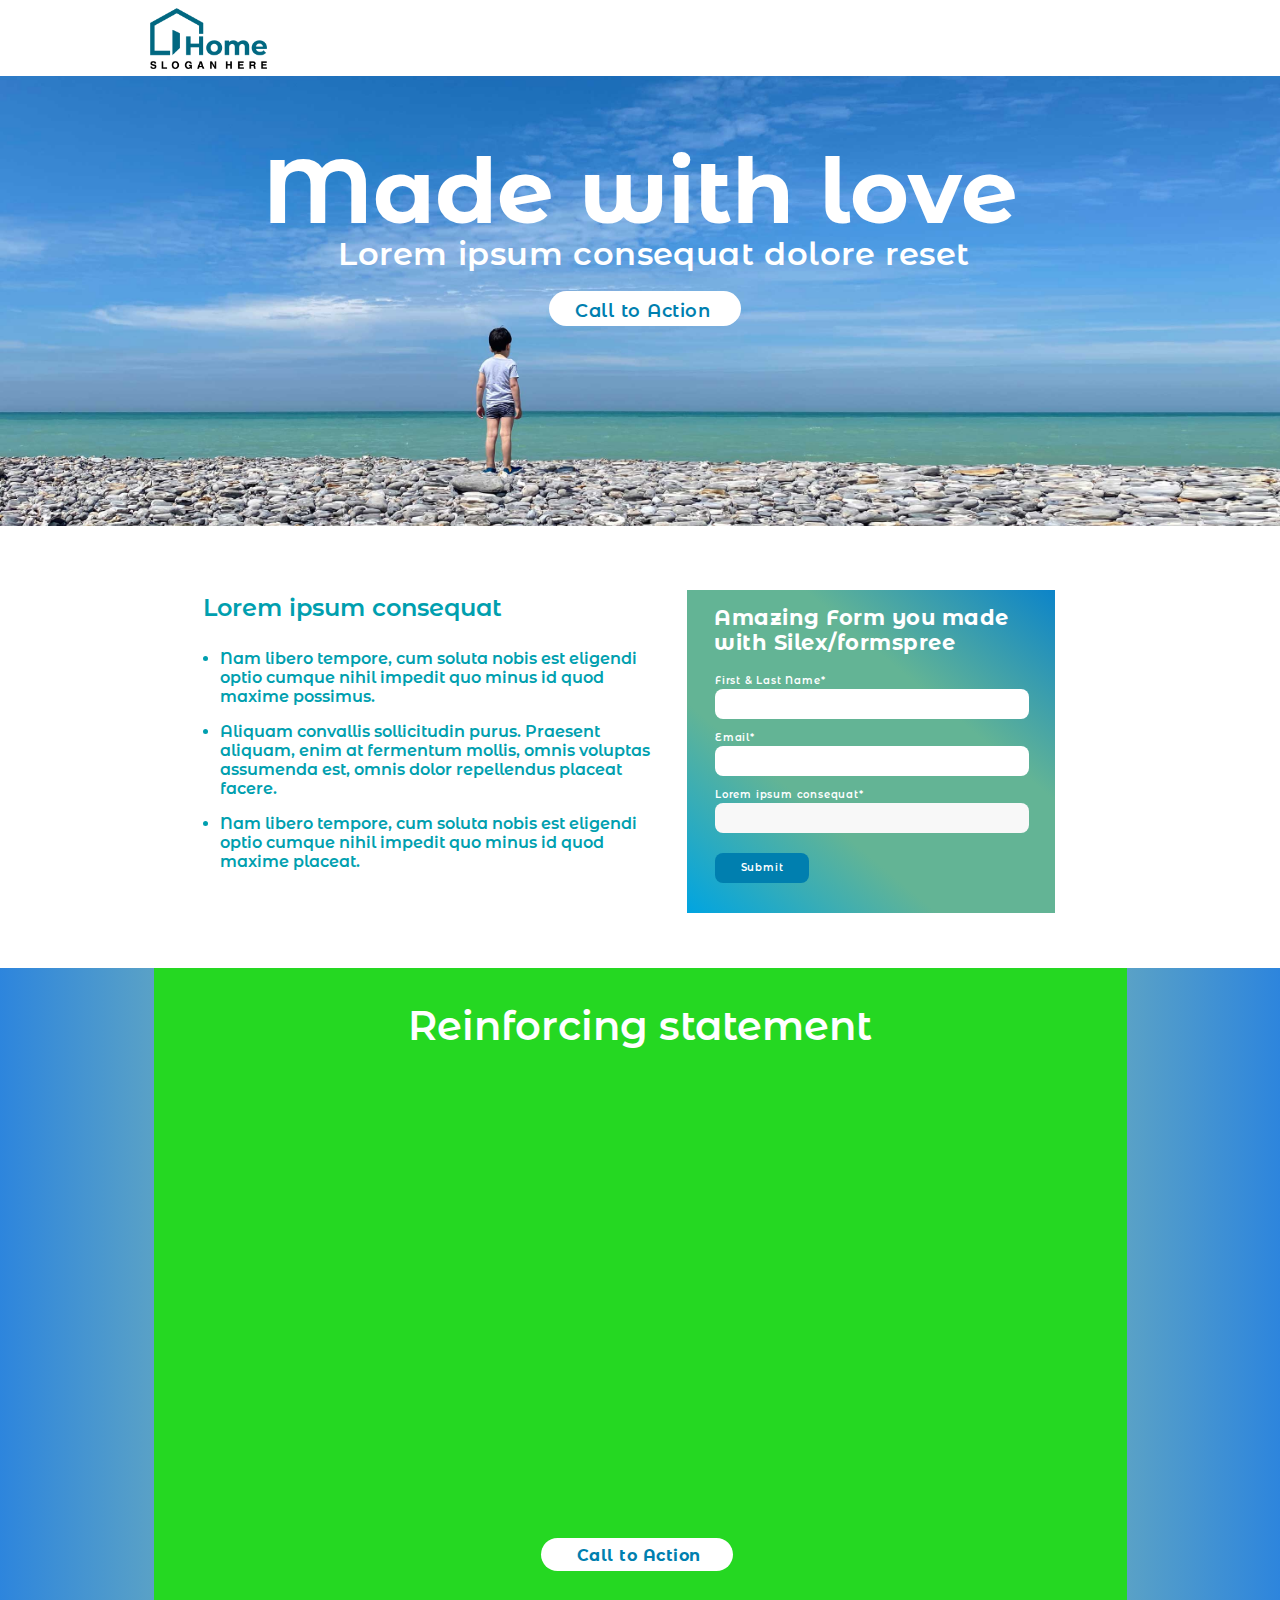
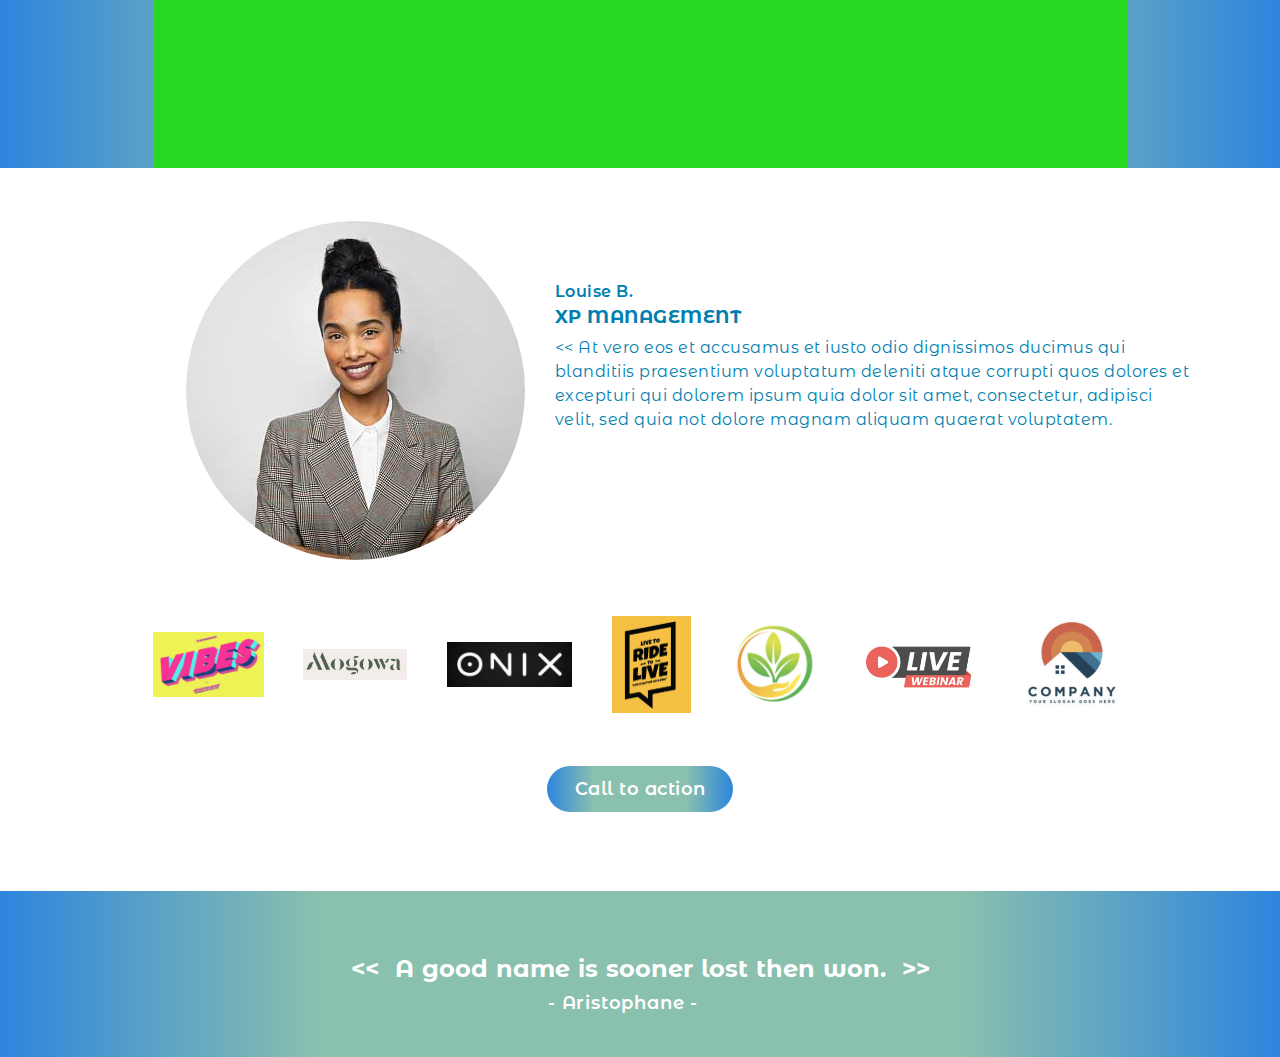
<file: index.html>
<!doctype html><html class="" lang=""><head>
    <meta charset="UTF-8">
    <!-- generator meta tag -->
    <!-- leave this for stats and Silex version check -->
    <meta name="generator" content="Silex v2.2.12">
    <!-- End of generator meta tag -->
    <script type="text/javascript" src="js/jquery.js"></script>
    
    
    <script type="text/javascript" src="js/front-end.js"></script>
    <link rel="stylesheet" href="css/normalize.css">
    <link rel="stylesheet" href="css/front-end.css">

    
    <script type="text/javascript" class="silex-script"></script>
    
    <title> - Page 1</title>
    

    
<meta name="viewport" content="width=device-width, initial-scale=1"><link href="https://fonts.googleapis.com/css?family=Roboto" rel="stylesheet" class="silex-custom-font"><link href="https://fonts.googleapis.com/css2?family=Montserrat+Alternates:wght@400;700;800&amp;display=swap%27" rel="stylesheet" class="silex-custom-font"><script src="js/script.js" type="text/javascript"></script><link href="css/styles.css" rel="stylesheet" type="text/css"><style>body { opacity: 0; transition: .25s opacity ease; }</style></head>

<body class="body-initial all-style enable-mobile prevent-resizable prevent-selectable editable-style silex-runtime silex-published" data-silex-type="container-element" style="" data-current-page="page-page-1">
    









    
    
    
















<div data-silex-type="container-element" class="editable-style section-element silex-id-1630922409853-3 page-page-1 paged-element paged-element-visible"><div data-silex-type="container-element" class="editable-style container-element silex-id-1630922409867-4 silex-element-content prevent-draggable white-background website-width" style=""><div data-silex-type="image-element" class="editable-style image-element silex-id-1630922369936-2 page-page-1 paged-element paged-element-visible" style=""><img src="assets/logo.png"></div></div></div><section data-silex-type="container-element" class="container-element editable-style silex-id-1478366444112-1 section-element prevent-resizable" style="">
        <div data-silex-type="container-element" class="editable-style silex-element-content silex-id-1478366444112-0 container-element style-hero_h3 website-width" style=""><div data-silex-type="text-element" class="editable-style text-element silex-id-1631022309665-0 page-page-1 paged-element style-h1_style paged-element-visible" style=""><div class="silex-element-content normal"><h1>Made with love<br></h1><span class="_wysihtml-temp-caret-fix" style="position: absolute; display: block; min-width: 1px; z-index: 99999;">﻿</span></div></div><a href="https://www.google.com" data-silex-type="container-element" class="editable-style container-element silex-id-1631046231509-5 style-buttons_white" style=""><div data-silex-type="text-element" class="editable-style text-element silex-id-1631046231509-6 style-cat_text" style=""><div class="silex-element-content normal"><h3>Call to Action</h3><span class="_wysihtml-temp-caret-fix" style="position: absolute; display: block; min-width: 1px; z-index: 99999;">﻿</span></div></div></a><div data-silex-type="text-element" class="editable-style text-element silex-id-1631024655869-7 page-page-1 paged-element style-hero_h3 paged-element-visible" style=""><div class="silex-element-content normal"><h3>Lorem ipsum consequat dolore reset</h3><span class="_wysihtml-temp-caret-fix" style="position: absolute; display: block; min-width: 1px; z-index: 99999;">﻿</span></div></div></div>
    </section><div data-silex-type="container-element" class="editable-style section-element silex-id-1630930488343-5 page-page-1 paged-element style-h1_style paged-element-visible" style=""><div data-silex-type="container-element" class="editable-style container-element silex-id-1630930488344-6 silex-element-content prevent-draggable style-list_area whiwhite-background website-width" style=""><div data-silex-type="container-element" class="editable-style container-element silex-id-1631047707427-1" style=""><div data-silex-type="container-element" class="editable-style container-element silex-id-1630930579524-8 style-list_area page-page-1 paged-element paged-element-visible" style=""><div data-silex-type="text-element" class="editable-style text-element silex-id-1630930509609-7 page-page-1 paged-element style-list_area paged-element-visible" style=""><div class="silex-element-content normal"><h2>Lorem ipsum consequat</h2><span class="_wysihtml-temp-caret-fix" style="position: absolute; display: block; min-width: 1px; z-index: 99999;">﻿</span></div></div><div data-silex-type="text-element" class="editable-style text-element silex-id-1630930608836-9 page-page-1 paged-element style-list_area paged-element-visible" style=""><div class="silex-element-content normal"><ul><li><p>Nam libero tempore, cum soluta nobis est eligendi optio cumque nihil impedit quo minus id quod maxime possimus.<br></p></li><li><p>


Aliquam convallis sollicitudin purus. Praesent aliquam, enim at fermentum mollis, omnis voluptas assumenda est, omnis dolor repellendus  placeat facere. </p></li><li><p>Nam libero tempore, cum soluta nobis est eligendi optio cumque nihil impedit quo minus id quod maxime placeat.<br></p></li></ul><span class="_wysihtml-temp-caret-fix" style="position: absolute; display: block; min-width: 1px; z-index: 99999;">﻿</span></div></div></div><div data-silex-type="container-element" class="editable-style container-element silex-id-1631087263357-0" style=""><div data-silex-type="container-element" class="editable-style container-element silex-id-1630932038156-13 page-page-1 paged-element style-formu background-formu paged-element-visible" style=""><div data-silex-type="text-element" class="editable-style text-element silex-id-1630933216403-14 style-form_texth3" style=""><div class="silex-element-content normal"><h3>Amazing Form you made with Silex/formspree</h3></div></div><div data-silex-type="html-element" class="editable-style html-element silex-id-1630931106671-11 silex-component-form silex-use-height-not-minheight silex-element-content-full-height form" style=""><div class="silex-element-content"><form id="id_1631867306967_291" action="https://formspree.io/your@email.com" method="POST">
  
  <div>
    <label for="field1">First &amp; Last Name*</label>
    <input type="text" required="" id="field1" name="field1" placeholder="">
  </div>
  
  
  <div>
    <label for="field2">Email*</label>
    <input type="text" required="" id="field2" name="field2" placeholder="">
  </div>
  
  
  <div class="fill-vertical">
    <label for="field3">Lorem ipsum consequat*</label>
    <textarea required="" id="field3" name="field3" placeholder=""></textarea>
  </div>
  
  <input type="submit" value="Submit">
</form>
<style>#id_1631867306967_291 input[type=text], select {width: 100%; padding: 12px 20px; margin: 8px 0; display: inline-block; border: 1px solid #ccc; border-radius: 3px; box-sizing: border-box;}#id_1631867306967_291 input[type=submit] {width: 100%; background-color: #007faf; color: #FFFFFF; padding: 14px 20px; margin: 8px 0; border: 1px solid #007faf; border-radius: 3px; cursor: pointer;}#id_1631867306967_291 label {color: #ffffff;}#id_1631867306967_291 .fill-vertical {flex: 1 1 auto; display: flex; flex-direction: column;}#id_1631867306967_291 .fill-vertical textarea {flex: 1 1 auto; width: 100%; height: 150px; padding: 12px 20px; box-sizing: border-box; border: 2px solid #ccc; border-radius: 3px; background-color: #f8f8f8; font-size: 16px; resize: none;}#id_1631867306967_291 {border-radius: 3px; display: flex; flex-direction: column; justify-content: space-between; height: 100%;}</style>

</div></div></div></div></div></div></div><div data-silex-type="container-element" class="editable-style section-element silex-id-1630937748851-1 page-page-1 paged-element paged-element-visible"><div data-silex-type="container-element" class="editable-style container-element silex-id-1630937748852-2 silex-element-content website-width prevent-draggable" style=""><div data-silex-type="container-element" class="editable-style container-element silex-id-1630937478313-0 page-page-1 paged-element style-gradient_background backgr-text paged-element-visible" style=""><div data-silex-type="text-element" class="editable-style text-element silex-id-1630941288842-15 page-page-1 paged-element style-reinf_section paged-element-visible" style=""><div class="silex-element-content normal"><h2>Reinforcing statement</h2><span class="_wysihtml-temp-caret-fix" style="position: absolute; display: block; min-width: 1px; z-index: 99999;">﻿</span></div></div><div data-silex-type="container-element" class="editable-style container-element silex-id-1630941015164-11" style=""></div><div data-silex-type="container-element" class="editable-style container-element silex-id-1630940598446-7 style-buttons_white" style=""><div data-silex-type="text-element" class="editable-style text-element silex-id-1630940598446-8 style-cat_text" style=""><div class="silex-element-content normal"><p><b>Call to Action</b></p></div></div></div></div></div></div><section data-silex-type="container-element" class="container-element editable-style silex-id-1474394621033-3 section-element prevent-resizable" style="">
        <div data-silex-type="container-element" class="editable-style silex-element-content silex-id-1474394621032-2 container-element selected website-width style-reinf_section" style=""><div data-silex-type="container-element" class="editable-style container-element silex-id-1631098722686-0 page-page-1 paged-element style-testemonial paged-element-visible" style=""><div data-silex-type="image-element" class="editable-style image-element silex-id-1630942599759-23 page-page-1 paged-element paged-element-visible" style=""><img src="assets/portrait-carre.jpg"></div><div data-silex-type="container-element" class="editable-style container-element silex-id-1631096001984-6 page-page-1 paged-element style-testemonial paged-element-visible" style=""><div data-silex-type="text-element" class="editable-style text-element silex-id-1630938041440-4 style-testemonial_nom" style=""><div class="silex-element-content normal"><h3>Louise B.</h3><span class="_wysihtml-temp-caret-fix" style="position: absolute; display: block; min-width: 1px; z-index: 99999;">﻿</span></div></div><div data-silex-type="text-element" class="editable-style text-element silex-id-1630942713450-24 page-page-1 paged-element style-testemonial paged-element-visible" style=""><div class="silex-element-content normal"><h3><b>XP Management</b></h3></div></div><div data-silex-type="text-element" class="editable-style text-element silex-id-1630942791419-25 page-page-1 paged-element style-testemonial paged-element-visible" style=""><div class="silex-element-content normal"><p>&lt;&lt; At vero eos et accusamus et iusto odio dignissimos ducimus qui blanditiis praesentium voluptatum deleniti atque corrupti quos dolores et excepturi qui dolorem ipsum quia dolor sit amet, consectetur, adipisci velit, sed quia not dolore magnam aliquam quaerat voluptatem.</p>


</div></div></div></div><div data-silex-type="container-element" class="editable-style container-element silex-id-1630943027383-28 page-page-1 paged-element paged-element-visible" style=""><div data-silex-type="image-element" class="editable-style image-element silex-id-1630943040851-29" style=""><img src="assets/logo2.png"></div><div data-silex-type="image-element" class="editable-style image-element silex-id-1630943105101-30 page-page-1 paged-element paged-element-visible" style=""><img src="assets/logo3.png"></div><div data-silex-type="image-element" class="editable-style image-element silex-id-1630943147219-31 page-page-1 paged-element paged-element-visible" style=""><img src="assets/logo4.png"></div><div data-silex-type="image-element" class="editable-style image-element silex-id-1630943175356-32 page-page-1 paged-element paged-element-visible" style=""><img src="assets/logo5.png"></div><div data-silex-type="image-element" class="editable-style image-element silex-id-1630943260615-33 page-page-1 paged-element paged-element-visible" style=""><img src="assets/logo6.png"></div><div data-silex-type="image-element" class="editable-style image-element silex-id-1631099188231-2" style=""><img src="assets/logo7.png"></div><div data-silex-type="image-element" class="editable-style image-element silex-id-1630943279129-34 page-page-1 paged-element paged-element-visible" style=""><img src="assets/logo8.png"></div></div><div data-silex-type="container-element" class="editable-style container-element silex-id-1630944022514-37 page-page-1 paged-element backgr-text style-cat-gradient_text paged-element-visible" style=""><div data-silex-type="text-element" class="editable-style text-element silex-id-1631104339450-3 page-page-1 paged-element style-cat-gradient_text paged-element-visible" style=""><div class="silex-element-content normal"><h3>Call to action</h3></div></div></div></div>
    </section><section data-silex-type="container-element" class="container-element editable-style silex-id-1478366450713-3 section-element prevent-resizable" style="">
        <div data-silex-type="container-element" class="editable-style silex-element-content silex-id-1478366450713-2 container-element website-width" style="">

            
        <div data-silex-type="container-element" class="editable-style container-element silex-id-1630937973166-3 page-page-1 paged-element style-gradient_background backgr-text paged-element-visible" style=""><div data-silex-type="text-element" class="editable-style text-element silex-id-1630938091842-5 page-page-1 paged-element style-footer paged-element-visible" style=""><div class="silex-element-content normal"><h2>&lt;&lt;&nbsp; A good name is sooner lost then won.&nbsp; &gt;&gt;</h2><span class="_wysihtml-temp-caret-fix" style="position: absolute; display: block; min-width: 1px; z-index: 99999;">﻿</span></div></div><div data-silex-type="text-element" class="editable-style text-element silex-id-1630938368811-6 page-page-1 paged-element style-footer paged-element-visible" style=""><div class="silex-element-content normal"><h3>- Aristophane -</h3></div></div></div></div>
    </section></body></html>
</file>
<file: css/front-end.css>
/**
 * This file holds the styles of websites while editing
 */

body {
  min-height: 100vh;
  min-width: 98vw; /* remove approx size of vertical scroll bar */
}

/* prevent-auto-z-index is to let the components handle their z-index */
.section-element > .silex-element-content > *:not(.prevent-auto-z-index):not(.fixed) {
  /* put the elements of a section on top of sections bellow */
  z-index: 10;
}
/* workaround a bug of the 2.11 version (front end) */
/* sections used to hava margin-top: -1; which can not be edited in the UI */
.editable-style.section-element {
  margin-top: 0;
}
/****************************************************/
.website-width {
  width: 960px;
}
.paged-element-hidden {
  display: none;
}
/* resize */
.editable-style.image-element img {
  border-radius: inherit; /* this is to follow the element's radius */
	width: 100%;
	height: 100%;
}
/*
 .image-element > .silex-element-content {
	overflow: hidden;
}
*/
.html-element .silex-element-content {
  /* enable HTML content to have style="min-height: inherit;" */
  /* removed because it makes components buggy, add it to silex if you need to
  position: absolute;
  min-height: inherit;
  width: 100%; /* needed by slideshow components and probably others */
  /*
  height: 100%; /* needed by slideshow kreview and probably others */
}
/* wysihtml text editor styles */
.wysiwyg-float-left {
  float: left;
  margin: 0 8px 8px 0;
}
.wysiwyg-float-right {
  float: right;
  margin: 0 0 8px 8px;
}
/* Remove dots surrounding links in Firefox
    because of normalize.css */
a:focus{ outline: none;}

body .editable-style[data-silex-href] {
  cursor: pointer;
}
body.enable-mobile .editable-style.hide-on-desktop {
  display: none;
}
/* only outside the editor */
/* needs to be more qualified than body.enable-mobile .editable-style:not(.prevent-mobile-style) */
body.silex-runtime.body-initial .fixed {
  position: absolute;
  z-index: 20;
}
/* Mobile styles */
@media (max-width:480px) {
  /* needs to be more qualified than body.enable-mobile .editable-style:not(.prevent-mobile-style) */
  body.silex-runtime.body-initial .fixed {
    /* on mobile (chrome, this is needed to be on top of other content) */
    position: relative;
  }

  /* hide horizontal scroll bar which appears because of residual values in css
  html {
    overflow-x: hidden;
  }
  */
  body {
    position: initial; /* used to be absolute but now only in editor (editable.css), when position is absolute the body has the size of its content */
  }
  /* mobile mode */
  body.enable-mobile .editable-style:not(.prevent-mobile-style),
  body.enable-mobile .background.background-initial {
    position: static;
    top: auto;
    left: auto;
    max-width: 100%;
    min-width: auto; /* this is to remove sections min-width, since section min-width is set to the witdh of its content in Element::setStyle() */
    margin-left: auto;
    margin-right: auto;
  }
  body.enable-mobile .editable-style.container-element {
    padding: 10px; /* leave space between a container and its content */
  }
  body.enable-mobile .editable-style.section-element {
    padding: 0;
  }
  body.enable-mobile .editable-style.section-element > .silex-element-content {
    padding: 10px 0; /* leave space between a container and its content */
  }
  body.enable-mobile.silex-resizing .editable-style:not(.prevent-mobile-style) {
    max-width: unset; /* while dragging let the user size the elements freely */
  }
  body.enable-mobile .image-element.editable-style:not(.prevent-mobile-style) {
    position: relative;
  }
  body.enable-mobile .editable-style.section-element {
    max-width: 100%; /* section bg should be 100% width because user do not need to grab the side and resize */
    padding: 0;
    margin: 0;
  }
  body.enable-mobile .container-element:not(.paged-element-hidden) {
    display: flex;
    align-items: center;
    justify-content: space-around;
    flex-wrap: wrap;
  }
  /* but still hide paged elements or desktop only elements */
  body.enable-mobile .editable-style.hide-on-mobile {
    display: none;
  }
  body.enable-mobile .editable-style.hide-on-desktop:not(.paged-element-hidden) {
    display: initial;
  }
  body.silex-runtime.enable-mobile .background.background-initial {
    max-width: 100%;
  }
}

/* only outside the editor */
/* needs to be more qualified than body.enable-mobile .editable-style:not(.prevent-mobile-style) */
body.silex-runtime.body-initial .fixed {
  position: absolute;
  z-index: 20;
}
/* Mobile styles */
@media (max-width:480px) {
  /* needs to be more qualified than body.enable-mobile .editable-style:not(.prevent-mobile-style) */
  body.silex-runtime.body-initial .fixed {
    /* on mobile (chrome, this is needed to be on top of other content) */
    position: relative;
  }
}

/**
 * prodotype components
 */
.silex-element-content-full-height .silex-element-content {
  height: 100%;
}
silex-template,
.prodotype-preview {
  display: none;
}
.prodotype-runtime,
.prodotype-runtime-strict {
  display: none;
}
.prodotype-published {
  display: none;
}
body.silex-editor .prodotype-preview {
  display: block;
}
body.silex-runtime .prodotype-runtime,
body.silex-runtime .prodotype-runtime-strict {
  display: block;
}
body.silex-published .prodotype-published {
  display: block;
}
body.silex-publish .prodotype-runtime-strict {
  display: none;
}
.prodotype-force-size {
  position: absolute;
  width: 100%;
  height: 100%;
}
.silex-component-button button {
  width: 100%;
}
/* full-width component*/
div.editable-style.full-width-section {
  min-height: 100px;
}

div.editable-style.full-width-section>.editable-style {
  position: static;
  min-width: 100%;
}

div.editable-style.full-width-section>.editable-style.silex-element-content {
  display: none;
}
</file>
<file: css/styles.css>
.background-formu {background-image: linear-gradient( 40deg, #00a4e1, #63b495, #63b495, #0c84c9 ); font-family: 'Montserrat Alternates', sans-serif;}.form {font-size: 10px; font-weight: 600; letter-spacing: 0.8px;}#field2, #field1 ,#field3, input[type=submit] {border: none !important; border-radius: 8px !important; height: 30px !important;}#field1, #field2, #field3 {margin: 2px 0 12px !important;}input[type=submit] {width: 30% !important; font-weight: 600; letter-spacing: 0.8px; padding-top: 8px !important;}.backgr-text {background-image: linear-gradient( 90deg, #2d85dd, #8ac0ae,#8ac0ae, #8ac0ae, #2d85dd );}
.body-initial {background-color: rgba(255,255,255,1); position: static;}.silex-id-1478366444112-1 {background-color: transparent; position: static; margin-top: -1px;}.silex-id-1478366444112-0 {background-color: rgba(255,255,255,1); min-height: 450px; position: relative; margin-left: auto; margin-right: auto; display: flex; flex-direction: column; flex-wrap: wrap; justify-content: normal; background-image: url(../assets/hero2.jpg); background-position: center center; background-repeat: no-repeat; background-size: cover; align-items: center;}.silex-id-1474394621033-3 {position: static; margin-top: -1px;}.silex-id-1474394621032-2 {background-color: transparent; min-height: 723px; position: relative; margin-left: auto; margin-right: auto; display: flex; flex-direction: column; flex-wrap: nowrap; align-items: center; justify-content: normal;}.silex-id-1478366450713-3 {background-color: transparent; position: static; margin-top: -1px;}.silex-id-1478366450713-2 {background-color: transparent; min-height: 166px; position: relative; margin-left: auto; margin-right: auto;}.silex-id-1630922369936-2 {width: 117px; height: 61px; position: static; margin-left: 150px;}.silex-id-1630922409853-3 {position: static;}.silex-id-1630922409867-4 {min-height: 76px; background-color: rgb(255, 255, 255); position: relative; margin-left: auto; margin-right: auto; display: flex; align-items: center;}.silex-id-1630922584533-6 {width: 1280px; min-height: 300px; background-color: rgba(255,255,255,1); position: absolute; background-image: url(../assets/hero2.jpg); background-repeat: no-repeat; background-size: cover; background-attachment: scroll; display: flex; align-items: center; justify-content: normal; flex-direction: column; flex-wrap: wrap; margin-top: -46px; background-position: center center; border-width: 20px 20px 20px 20px; border-style: solid; border-color: rgba(0,0,0,1); top: NaNpx;}.silex-id-1630923976680-0 {width: 793px; min-height: 700px; position: static; background-color: transparent;}.silex-id-1630924289610-2 {width: 800px; position: static;}.silex-id-1630924673548-3 {width: 213px; min-height: 42px; background-color: rgb(255, 255, 255); position: absolute; top: 600px; left: 300px; border-radius: 30px 30px 30px 30px; margin-top: 0px; margin-bottom: 0px; display: flex; align-items: center; justify-content: center; border-width: 10px 10px 10px 10px; border-style: solid; border-color: rgba(245,0,0,1);}.silex-id-1630924681340-4 {width: 148px; min-height: 23px; position: static;}.silex-id-1630930488343-5 {position: static;}.silex-id-1630930488344-6 {min-height: 440px; background-color: rgba(255,255,255,1); position: relative; margin-left: auto; margin-right: auto; display: flex; flex-direction: row; justify-content: center;}.silex-id-1630930509609-7 {width: 401px; min-height: 75px; position: absolute; top: 47px; left: 203px;}.silex-id-1630930579524-8 {width: 477px; min-height: 389px; background-color: transparent; position: static; justify-content: space-between; align-items: start; top: 7px; left: 6px;}.silex-id-1630930608836-9 {width: 475px; min-height: 311px; position: absolute; top: 107px; left: 180px;}.silex-id-1630931106671-11 {width: 314px; min-height: 299px; background-color: transparent; position: absolute; top: 84px; left: 28px;}.silex-id-1630932038156-13 {width: 368px; min-height: 323px; background-color: rgb(255, 255, 255); position: absolute; top: 37px; left: 0px; display: flex; justify-content: space-between;}.silex-id-1630933216403-14 {width: 318px; min-height: 92px; position: absolute; top: 0px; left: 27px; margin-top: 15px;}.silex-id-1630937478313-0 {width: 1280px; min-height: 800px; background-color: rgb(255, 255, 255); position: static; top: 00px; left: 0px; display: flex; flex-direction: row; justify-content: center; align-items: normal;}.silex-id-1630937748851-1 {position: static;}.silex-id-1630937748852-2 {min-height: 800px; background-color: rgb(255, 255, 255); position: relative; margin-left: auto; margin-right: auto;}.silex-id-1630937973166-3 {width: 1280px; min-height: 166px; background-color: rgb(255, 255, 255); position: static; display: flex; align-items: center; flex-direction: column; justify-content: center; flex-wrap: wrap;}.silex-id-1630938041440-4 {width: 298px; min-height: 24px; position: static;}.silex-id-1630938091842-5 {width: 828px; min-height: 88px; position: static; margin-bottom: 0px;}.silex-id-1630938368811-6 {width: 184px; min-height: 53px; position: static; margin-top: 0px;}.silex-id-1630940598446-7 {width: 192px; min-height: 33px; background-color: rgb(255, 255, 255); position: absolute; top: 570px; left: 541px; border-radius: 30px 30px 30px 30px; margin-top: 0px; margin-bottom: 0px;}.silex-id-1630940598446-8 {width: 141px; min-height: 51px; position: absolute; top: -8px; left: 27px;}.silex-id-1630941015164-11 {width: 916px; min-height: 341px; background-color: transparent; position: absolute; top: 169px; left: 141px;}.silex-id-1630941048850-12 {width: 110px; height: 80px; position: static;}.silex-id-1630941086346-13 {width: 93px; height: 83.6875px; position: static;}.silex-id-1630941114691-14 {width: 100px; height: 100px; position: static;}.silex-id-1630941288842-15 {width: 973px; min-height: 800px; position: static; background-color: rgba(37,216,34,1);}.silex-id-1630941429881-16 {width: 135px; min-height: 25px; position: static; padding-top: 0px; padding-bottom: 0px; margin-top: 0px; margin-bottom: 0px;}.silex-id-1630941493358-17 {width: 135px; min-height: 25px; position: static; margin-top: 0px; margin-bottom: 0px; padding-top: 0px; padding-bottom: 0px; padding-left: 0px; padding-right: 0px; margin-right: 0px; margin-left: 0px;}.silex-id-1630941496329-18 {width: 135px; min-height: 25px; position: static; margin-top: 0px; margin-bottom: 0px; padding-top: 0px; padding-bottom: 0px;}.silex-id-1630941521956-19 {width: 200px; min-height: 100px; position: static; margin-top: 0px; margin-bottom: 0px; padding-top: 0px;}.silex-id-1630941575877-20 {width: 200px; min-height: 100px; position: static; margin-top: 0px; margin-bottom: 0px; padding-top: 0px; padding-bottom: 0px;}.silex-id-1630941577983-21 {width: 200px; min-height: 100px; position: static; background-color: transparent; margin-top: 0px; margin-bottom: 0px; padding-top: 0px; padding-bottom: 0px;}.silex-id-1630942599759-23 {width: 339px; height: 339px; position: static; border-radius: 550px 550px 550px 550px;}.silex-id-1630942713450-24 {width: 251px; min-height: 30px; position: static;}.silex-id-1630942791419-25 {width: 635px; min-height: 167px; position: static;}.silex-id-1630943027383-28 {width: 1054px; min-height: 103px; background-color: transparent; position: static; display: flex; align-items: center; flex-direction: row; justify-content: space-evenly;}.silex-id-1630943040851-29 {width: 111px; height: 65.765625px; position: static;}.silex-id-1630943105101-30 {width: 104px; height: 31.578125px; position: static;}.silex-id-1630943147219-31 {width: 125px; height: 45.59375px; position: static;}.silex-id-1630943175356-32 {width: 79px; height: 97px; position: static; top: 371.015625px; left: 572px;}.silex-id-1630943260615-33 {width: 91px; height: 91px; position: static; top: 360.5px; left: 668px;}.silex-id-1630943279129-34 {width: 109px; height: 98px; position: static; top: 360.75px; left: 775px;}.silex-id-1630944022514-37 {width: 186px; min-height: 46px; background-color: rgb(255, 255, 255); position: static; border-radius: 30px 30px 30px 30px; display: flex; flex-direction: row; flex-wrap: wrap; align-items: center; justify-content: center; margin-top: 50px;}.silex-id-1631022309665-0 {width: 825px; min-height: 230px; position: absolute;}.silex-id-1631024655869-7 {width: 821px; min-height: 178px; position: absolute; top: 158px; left: 243.5px;}.silex-id-1631044908543-0 {width: 967px; min-height: 618px; background-color: rgba(216,34,34,1); position: absolute; top: 163px; left: 159px; display: flex; flex-direction: row; flex-wrap: wrap; justify-content: center; align-items: end; margin-top: 0px; margin-bottom: 0px; padding-top: 0px; padding-bottom: 0px;}.silex-id-1631045309911-2 {width: 909px; min-height: 135px; background-color: rgba(20,150,173,1); position: static; display: flex; flex-direction: row; flex-wrap: wrap; align-items: normal; justify-content: space-around; padding-top: 0px; padding-bottom: 0px; margin-top: 0px;}.silex-id-1631045380938-3 {width: 928px; min-height: 35px; background-color: rgba(135,40,154,1); position: static; display: flex; flex-direction: row; flex-wrap: wrap; align-items: normal; justify-content: space-around; padding-top: 0px; padding-bottom: 0px; margin-top: 0px; margin-bottom: 0px;}.silex-id-1631045416199-4 {width: 926px; min-height: 108px; background-color: rgba(125,239,247,1); position: static; display: flex; flex-direction: row; flex-wrap: wrap; align-items: center; justify-content: space-around; margin-top: 0px; padding-top: 0px;}.silex-id-1631046231509-5 {width: 192px; min-height: 35px; background-color: rgb(255, 255, 255); position: absolute; top: 215px; left: 549px; border-radius: 30px 30px 30px 30px; margin-top: 0px; margin-bottom: 0px; display: block; align-items: center; justify-content: center;}.silex-id-1631046231509-6 {width: 141px; min-height: 22px; position: absolute; top: 9px; left: 23px;}.silex-id-1631047707427-1 {width: 824px; min-height: 442px; background-color: transparent; position: static; display: flex; flex-direction: row; flex-wrap: nowrap;}.silex-id-1631087263357-0 {width: 369px; min-height: 393px; background-color: rgb(255, 255, 255); position: absolute; top: 27px; left: 687px;}.silex-id-1631095207259-1 {width: 533px; min-height: 30px; background-color: rgba(234,229,87,1); position: static; display: flex; justify-content: center; flex-direction: row; align-items: end;}.silex-id-1631095290167-2 {width: 192px; min-height: 35px; background-color: rgb(255, 255, 255); position: static; top: 539px; left: 321px; border-radius: 30px 30px 30px 30px; margin-top: 0px; margin-bottom: 0px; display: flex; align-items: center; justify-content: center;}.silex-id-1631095359179-5 {width: 141px; min-height: 35px; position: static; top: -9px; left: 31px;}.silex-id-1631096001984-6 {width: 540px; min-height: 297px; background-color: transparent; position: static; display: flex; flex-direction: column; justify-content: normal; align-items: normal; margin-left: 30px; margin-top: 80px;}.silex-id-1631098722686-0 {width: 966px; min-height: 445px; background-color: transparent; position: static; display: flex; flex-direction: row; flex-wrap: nowrap; align-items: center; justify-content: center;}.silex-id-1631099188231-2 {width: 118px; height: 54px; position: static;}.silex-id-1631104339450-3 {width: 150px; min-height: 22px; position: static; top: 563px; left: 563px;}@media only screen and (max-width: 480px) {}
.website-width {width: 1280px;}@media (min-width: 481px) {.silex-editor {min-width: 1480px;}}
h1 {color: #ffffff;}h2 {}h3 {margin-top: 0; margin-bottom: 0; padding-top: 0; padding-bottom: 0; background: linear-gradient();}.text-element > .silex-element-content {font-family: 'Montserrat Alternates', sans-serif;}p {text-align: center;}
.style-h1_style h1 {font-size: 90px; color: #ffffff; text-align: center;}.style-h1_style.text-element > .silex-element-content {font-family: 'Montserrat Alternates', sans-serif; font-weight: 800; font-size: 60px;}
.style-hero_h3 h3 {font-weight: 600; font-size: 32px; color: #ffffff; text-align: center; word-spacing: 0.7px; letter-spacing: 0.45px; column-rule-style: none;}.style-hero_h3.text-element > .silex-element-content {font-family: 'Montserrat Alternates', sans-serif; font-weight: 600;}
.style-buttons_white h3 {font-weight: 600; text-align: center;}
.style-cat_text h3 {font-weight: 600; font-size: 18px; color: #007faf; text-align: center; word-spacing: 1px; letter-spacing: 0.5px; margin-top: 0; padding-top: 0; padding-bottom: 0;}.style-cat_text.text-element > .silex-element-content {font-style: normal; font-weight: 400; font-size: 16px; color: #007faf; letter-spacing: 0.5px;}
.style-formu h3 {background-color: rgba(0,0,0,0); background: linear-gradient(rgba(0,0,0,0));}.style-formu.text-element > .silex-element-content {font-weight: normal; color: white; background: linear-gradient(40deg, #00a4e1, #63b495, #63b495, #00a4e1);}.style-formu ul li {-webkit-transition: all 1s ease; -moz-transition: all 1s ease; -o-transition: all 1s ease; transition: all 1s ease;}
.style-form_texth3 h3 {color: white; text-align: left;}.style-form_texth3.text-element > .silex-element-content {font-size: 18px; letter-spacing: 0.5px;}
.style-list_area h2 {font-weight: 600; font-size: 24px;}.style-list_area.text-element > .silex-element-content {font-weight: 600; color: #009faf; background: linear-gradient();}.style-list_area p {font-size: 16px; text-align: left;}
.style-gradient_background h2 {color: white;}.style-gradient_background h3 {font-weight: 400; font-size: 18px; color: white;}.style-gradient_background.text-element > .silex-element-content {background: linear-gradient();}
.style-reinf_section h2 {font-weight: 600; font-size: 40px; text-align: center;}.style-reinf_section h3 {font-weight: 600; font-size: 26px; color: white; letter-spacing: 0.5px; margin-bottom: 0;}.style-reinf_section.text-element > .silex-element-content {color: white;}.style-reinf_section p {font-weight: 600; text-align: center; letter-spacing: 0.5px; margin-top: 0; padding-top: 0;}
.style-cat_gradient-background h3 {font-size: 18px; color: white; background-color: red; text-align: center; padding-top: 12px; background: linear-gradient(90deg, #2d85dd, #8ac0ae, #8ac0ae, #8ac0ae, #2d85dd);}.style-cat_gradient-background.text-element > .silex-element-content {color: #007faf; background: linear-gradient(90deg, #2d85dd, #8ac0ae, #8ac0ae, #8ac0ae, #2d85dd);}
.style-slogan h1 {border-width: 1px; border-color: white;}
.style-re-enf-section h2 {font-size: 50px; text-align: center; margin-bottom: 0; padding-top: 0; padding-bottom: 0;}
.style-button_bl h3 {color: red; text-align: center;}
.style-testemonial h3 {font-size: 18px; color: #007faf; margin-top: 0; margin-bottom: 0; padding-top: 0; padding-bottom: 0;}.style-testemonial.text-element > .silex-element-content {color: #007faf;}.style-testemonial p {font-weight: 400; color: #007faf; text-align: left; line-height: 1.5; margin-top: 0; margin-bottom: 0; padding-top: 0; padding-bottom: 0;}.style-testemonial b {text-transform: uppercase;}
.style-cat-gradient_text h3 {font-size: 18px; color: #ffffff; text-align: center; margin-top: 0; margin-bottom: 0; padding-top: 0; padding-bottom: 0;}
.style-testemonial_nom h3 {font-size: 16px; color: #007faf; margin-top: 0;}.style-testemonial_nom.text-element > .silex-element-content {color: #007faf;}.style-testemonial_nom p {color: #007faf; text-align: left;}.style-testemonial_nom b {text-transform: uppercase;}
.style-footer h2 {text-align: center; word-spacing: 1px; margin-top: 50px; margin-left: 0; margin-bottom: 0; margin-right: 0; padding-top: 0; padding-left: 0; padding-bottom: 0; padding-right: 0;}.style-footer h3 {font-weight: 600; letter-spacing: 0.8px;}body.silex-runtime {opacity: 1;}
</file>
